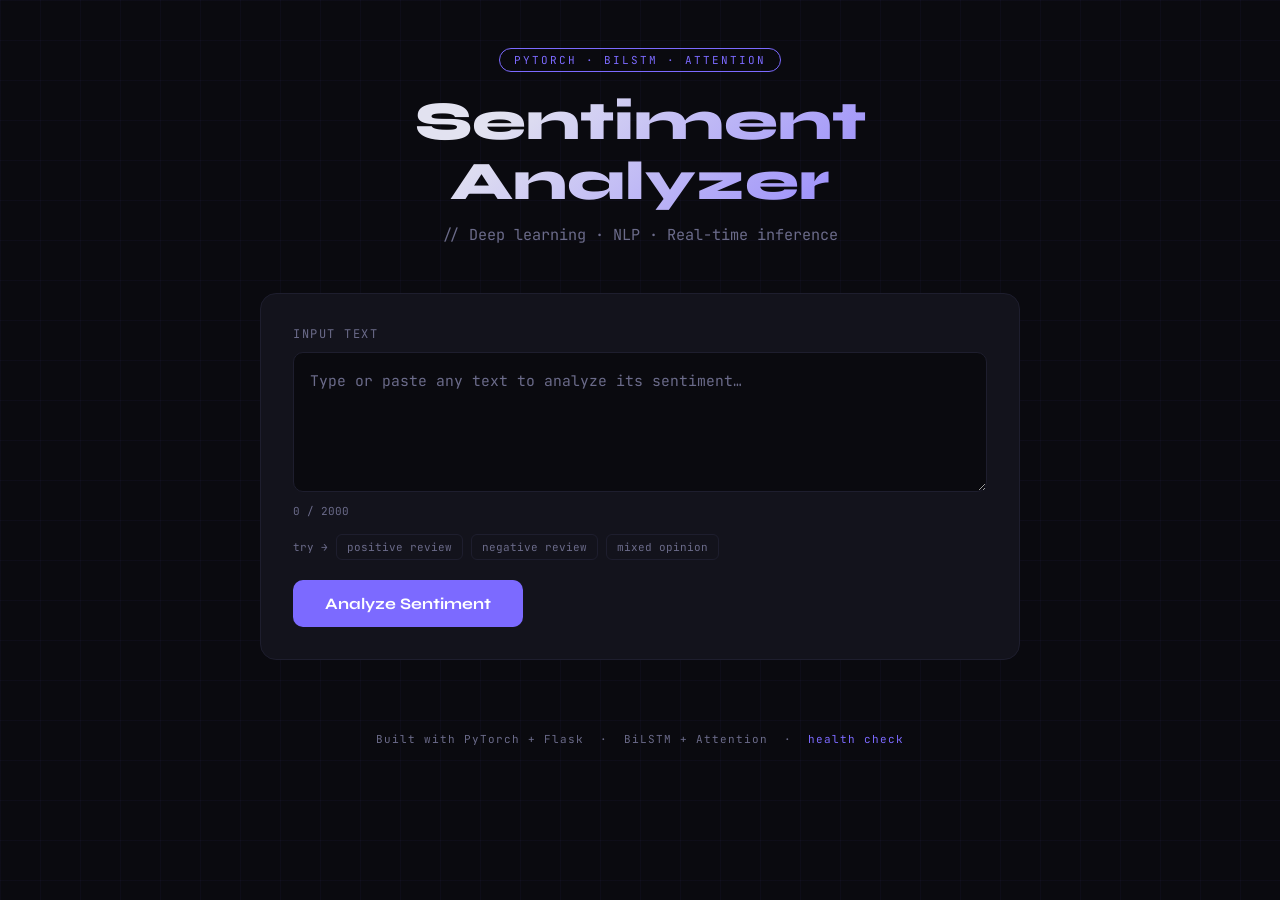
<file: projects/sentiment-ai/frontend/templates/index.html>
<!DOCTYPE html>
<html lang="en">
<head>
  <meta charset="UTF-8" />
  <meta name="viewport" content="width=device-width, initial-scale=1.0"/>
  <title>SentimentAI — PyTorch LSTM Analyzer</title>
  <link href="https://fonts.googleapis.com/css2?family=JetBrains+Mono:wght@400;700&family=Syne:wght@400;700;800&display=swap" rel="stylesheet"/>
  <style>
    *, *::before, *::after { box-sizing: border-box; margin: 0; padding: 0; }

    :root {
      --bg:        #0a0a0f;
      --surface:   #13131c;
      --border:    #1e1e2e;
      --accent:    #7c6aff;
      --accent2:   #ff6a9e;
      --positive:  #4ade80;
      --negative:  #f87171;
      --text:      #e2e2f0;
      --muted:     #6b6b8a;
      --glow:      rgba(124, 106, 255, 0.25);
    }

    body {
      background: var(--bg);
      color: var(--text);
      font-family: 'Syne', sans-serif;
      min-height: 100vh;
      display: flex;
      flex-direction: column;
      align-items: center;
      padding: 48px 20px;
      overflow-x: hidden;
    }

    /* Background grid */
    body::before {
      content: '';
      position: fixed; inset: 0;
      background-image:
        linear-gradient(rgba(124,106,255,0.04) 1px, transparent 1px),
        linear-gradient(90deg, rgba(124,106,255,0.04) 1px, transparent 1px);
      background-size: 40px 40px;
      pointer-events: none;
      z-index: 0;
    }

    .container {
      width: 100%; max-width: 760px;
      position: relative; z-index: 1;
    }

    /* Header */
    header { text-align: center; margin-bottom: 48px; }
    .badge {
      display: inline-block;
      font-family: 'JetBrains Mono', monospace;
      font-size: 11px; letter-spacing: 2px;
      color: var(--accent);
      border: 1px solid var(--accent);
      border-radius: 20px;
      padding: 4px 14px;
      margin-bottom: 20px;
      text-transform: uppercase;
    }
    h1 {
      font-size: clamp(2rem, 6vw, 3.4rem);
      font-weight: 800;
      line-height: 1.1;
      background: linear-gradient(135deg, var(--text) 30%, var(--accent));
      -webkit-background-clip: text;
      -webkit-text-fill-color: transparent;
      background-clip: text;
    }
    .subtitle {
      margin-top: 12px;
      color: var(--muted);
      font-size: 0.95rem;
      font-family: 'JetBrains Mono', monospace;
    }

    /* Card */
    .card {
      background: var(--surface);
      border: 1px solid var(--border);
      border-radius: 16px;
      padding: 32px;
      margin-bottom: 24px;
      transition: border-color 0.3s;
    }
    .card:hover { border-color: rgba(124,106,255,0.3); }

    /* Textarea */
    .textarea-label {
      font-size: 0.75rem;
      font-family: 'JetBrains Mono', monospace;
      letter-spacing: 1.5px;
      color: var(--muted);
      text-transform: uppercase;
      margin-bottom: 10px;
      display: block;
    }
    textarea {
      width: 100%;
      background: var(--bg);
      border: 1px solid var(--border);
      border-radius: 10px;
      color: var(--text);
      font-family: 'JetBrains Mono', monospace;
      font-size: 0.92rem;
      line-height: 1.6;
      padding: 16px;
      resize: vertical;
      min-height: 140px;
      transition: border-color 0.2s, box-shadow 0.2s;
      outline: none;
    }
    textarea:focus {
      border-color: var(--accent);
      box-shadow: 0 0 0 3px var(--glow);
    }
    textarea::placeholder { color: var(--muted); }

    /* Char counter */
    .meta-row {
      display: flex; justify-content: space-between; align-items: center;
      margin-top: 8px;
    }
    .char-count {
      font-family: 'JetBrains Mono', monospace;
      font-size: 11px; color: var(--muted);
    }

    /* Analyze button */
    .btn {
      display: flex; align-items: center; gap: 10px;
      background: var(--accent);
      color: #fff;
      border: none; border-radius: 10px;
      padding: 14px 32px;
      font-family: 'Syne', sans-serif;
      font-size: 1rem; font-weight: 700;
      cursor: pointer;
      transition: background 0.2s, transform 0.1s, box-shadow 0.2s;
      margin-top: 20px;
    }
    .btn:hover  { background: #6a59e0; box-shadow: 0 0 20px var(--glow); }
    .btn:active { transform: scale(0.97); }
    .btn:disabled { opacity: 0.5; cursor: not-allowed; }
    .btn svg { animation: spin 1.2s linear infinite; display: none; }
    .btn.loading svg { display: block; }
    @keyframes spin { to { transform: rotate(360deg); } }

    /* Quick examples */
    .examples { display: flex; gap: 8px; flex-wrap: wrap; margin-top: 16px; }
    .example-chip {
      font-family: 'JetBrains Mono', monospace;
      font-size: 11px;
      background: transparent;
      border: 1px solid var(--border);
      color: var(--muted);
      border-radius: 6px;
      padding: 5px 10px;
      cursor: pointer;
      transition: border-color 0.2s, color 0.2s;
    }
    .example-chip:hover { border-color: var(--accent); color: var(--accent); }

    /* Result panel */
    #result { display: none; }

    .result-header {
      display: flex; align-items: center; gap: 16px;
      margin-bottom: 24px;
    }
    .sentiment-badge {
      font-size: 1.5rem; font-weight: 800;
      padding: 8px 20px;
      border-radius: 10px;
    }
    .sentiment-badge.positive { background: rgba(74,222,128,0.15); color: var(--positive); }
    .sentiment-badge.negative { background: rgba(248,113,113,0.15); color: var(--negative); }

    .confidence-wrap { flex: 1; }
    .confidence-label {
      font-family: 'JetBrains Mono', monospace;
      font-size: 11px; color: var(--muted);
      letter-spacing: 1px; text-transform: uppercase;
      margin-bottom: 6px;
    }
    .confidence-bar-bg {
      background: var(--border);
      border-radius: 4px; height: 8px; overflow: hidden;
    }
    .confidence-bar {
      height: 100%; border-radius: 4px;
      transition: width 0.8s cubic-bezier(0.4,0,0.2,1);
    }
    .confidence-bar.positive { background: var(--positive); }
    .confidence-bar.negative { background: var(--negative); }
    .confidence-pct {
      font-family: 'JetBrains Mono', monospace;
      font-size: 0.85rem; color: var(--text);
      margin-top: 5px;
    }

    /* Attention tokens */
    .section-title {
      font-family: 'JetBrains Mono', monospace;
      font-size: 11px; letter-spacing: 2px;
      color: var(--muted); text-transform: uppercase;
      margin-bottom: 12px;
    }
    .tokens { display: flex; flex-wrap: wrap; gap: 8px; }
    .token {
      font-family: 'JetBrains Mono', monospace;
      font-size: 0.82rem;
      padding: 5px 12px;
      border-radius: 6px;
      border: 1px solid;
      display: flex; align-items: center; gap: 6px;
    }
    .token-weight { font-size: 0.7rem; opacity: 0.7; }

    /* Raw score */
    .raw-score {
      margin-top: 20px;
      font-family: 'JetBrains Mono', monospace;
      font-size: 0.8rem; color: var(--muted);
      display: flex; gap: 20px;
    }
    .raw-score span { color: var(--text); }

    /* Error */
    .error-box {
      background: rgba(248,113,113,0.1);
      border: 1px solid rgba(248,113,113,0.3);
      color: var(--negative);
      border-radius: 10px;
      padding: 14px 18px;
      font-family: 'JetBrains Mono', monospace;
      font-size: 0.85rem;
    }

    /* Footer */
    footer {
      margin-top: 48px;
      font-family: 'JetBrains Mono', monospace;
      font-size: 11px; color: var(--muted);
      text-align: center; letter-spacing: 1px;
    }
    footer a { color: var(--accent); text-decoration: none; }
  </style>
</head>
<body>
<div class="container">

  <header>
    <div class="badge">PyTorch · BiLSTM · Attention</div>
    <h1>Sentiment<br>Analyzer</h1>
    <p class="subtitle">// Deep learning · NLP · Real-time inference</p>
  </header>

  <!-- Input card -->
  <div class="card">
    <label class="textarea-label">Input Text</label>
    <textarea id="inputText" placeholder="Type or paste any text to analyze its sentiment…" maxlength="2000"></textarea>

    <div class="meta-row">
      <div class="char-count"><span id="charCount">0</span> / 2000</div>
    </div>

    <div class="examples">
      <span style="font-family:'JetBrains Mono',monospace;font-size:11px;color:var(--muted);align-self:center;">try →</span>
      <button class="example-chip" onclick="setExample('positive')">positive review</button>
      <button class="example-chip" onclick="setExample('negative')">negative review</button>
      <button class="example-chip" onclick="setExample('mixed')">mixed opinion</button>
    </div>

    <button class="btn" id="analyzeBtn" onclick="analyze()">
      <svg width="16" height="16" viewBox="0 0 24 24" fill="none" stroke="currentColor" stroke-width="2.5">
        <path d="M21 12a9 9 0 1 1-6.219-8.56"/>
      </svg>
      Analyze Sentiment
    </button>
  </div>

  <!-- Result card -->
  <div class="card" id="result">
    <div id="resultInner"></div>
  </div>

</div>

<footer>
  Built with PyTorch + Flask &nbsp;·&nbsp; BiLSTM + Attention &nbsp;·&nbsp;
  <a href="/health">health check</a>
</footer>

<script>
  const EXAMPLES = {
    positive: "This movie was absolutely fantastic! The acting was superb, the storyline was engaging, and the cinematography was breathtaking. One of the best films I have seen in years. Highly recommend to everyone.",
    negative: "Terrible waste of time and money. The plot made no sense, the characters were flat and uninteresting, and the ending was completely predictable. I walked out halfway through.",
    mixed:    "The film had some genuinely brilliant moments and the lead performance was impressive. However the pacing was slow in the second act and the script felt rushed towards the end. Worth watching once."
  };

  const textarea   = document.getElementById("inputText");
  const charCount  = document.getElementById("charCount");
  const btn        = document.getElementById("analyzeBtn");
  const resultDiv  = document.getElementById("result");
  const resultInner = document.getElementById("resultInner");

  textarea.addEventListener("input", () => {
    charCount.textContent = textarea.value.length;
  });

  function setExample(key) {
    textarea.value = EXAMPLES[key];
    charCount.textContent = textarea.value.length;
    textarea.focus();
  }

  async function analyze() {
    const text = textarea.value.trim();
    if (!text) { textarea.focus(); return; }

    btn.disabled = true;
    btn.classList.add("loading");
    resultDiv.style.display = "none";

    try {
      const res  = await fetch("/predict", {
        method: "POST",
        headers: { "Content-Type": "application/json" },
        body: JSON.stringify({ text })
      });
      const data = await res.json();

      if (data.error) {
        resultInner.innerHTML = `<div class="error-box">⚠ ${data.error}</div>`;
      } else {
        renderResult(data);
      }

      resultDiv.style.display = "block";
      resultDiv.scrollIntoView({ behavior: "smooth", block: "nearest" });

    } catch (e) {
      resultInner.innerHTML = `<div class="error-box">⚠ Could not reach server.</div>`;
      resultDiv.style.display = "block";
    } finally {
      btn.disabled = false;
      btn.classList.remove("loading");
    }
  }

  function renderResult(data) {
    const isPos   = data.score >= 0.5;
    const cls     = isPos ? "positive" : "negative";
    const barPct  = data.confidence;

    // Attention tokens HTML
    const tokensHtml = (data.top_tokens || []).map(t => {
      const alpha = 0.15 + t.weight * 2.5;
      const col   = isPos
        ? `rgba(74,222,128,${Math.min(alpha,0.6)})`
        : `rgba(248,113,113,${Math.min(alpha,0.6)})`;
      const border = isPos ? "rgba(74,222,128,0.4)" : "rgba(248,113,113,0.4)";
      return `
        <div class="token" style="background:${col};border-color:${border}">
          ${t.word}
          <span class="token-weight">${(t.weight * 100).toFixed(1)}%</span>
        </div>`;
    }).join("");

    resultInner.innerHTML = `
      <div class="result-header">
        <div class="sentiment-badge ${cls}">${data.label}</div>
        <div class="confidence-wrap">
          <div class="confidence-label">Confidence</div>
          <div class="confidence-bar-bg">
            <div class="confidence-bar ${cls}" id="cbar" style="width:0%"></div>
          </div>
          <div class="confidence-pct">${barPct}%</div>
        </div>
      </div>

      <div class="section-title">Top Attention Tokens</div>
      <div class="tokens">${tokensHtml || "<span style='color:var(--muted);font-size:.8rem'>N/A</span>"}</div>

      <div class="raw-score">
        raw score → <span>${data.score}</span>
        &nbsp;|&nbsp; threshold → <span>0.5</span>
      </div>
    `;

    // Animate bar
    requestAnimationFrame(() => {
      requestAnimationFrame(() => {
        document.getElementById("cbar").style.width = barPct + "%";
      });
    });
  }

  // Enter key shortcut (Ctrl+Enter)
  textarea.addEventListener("keydown", e => {
    if (e.ctrlKey && e.key === "Enter") analyze();
  });
</script>
</body>
</html>
</file>
